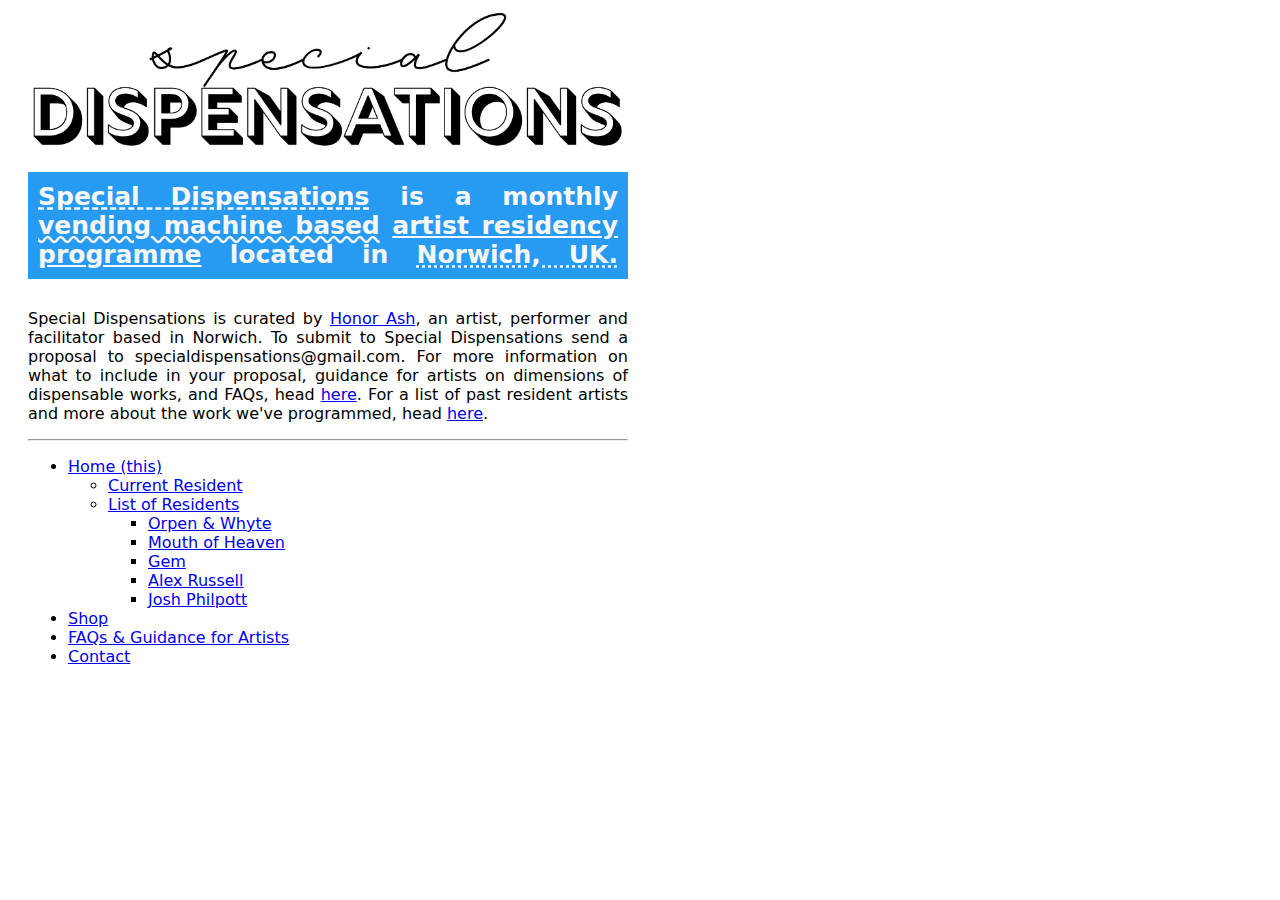
<file: index.html>
<!DOCTYPE html>
<html>

<head>
    <title>Special Dispensations</title>
	<link rel="stylesheet" href="style.css">
    <meta name="viewport" content="width=device-width, initial-scale=1">
</head>
<body>
	<a href="#"; style="background-color:transparent;"><img src="images/logo.png" width="100%"></a>
	<h2 style="color: #F7F7F7; background-color: #279AF1; font-size: 25px !important; margin-top: 15px; padding:10px; text-align-last:justify;"><u style="text-decoration-style: dashed;">Special Dispensations</u> is a monthly <u style="text-decoration-style:wavy;">vending machine based</u> <u>artist residency programme</u> located in <u style="text-decoration-style: dotted;">Norwich, UK.</u></h2>
	<p style="margin-top:30px;">Special Dispensations is curated by <a href="http://www.honorash.com">Honor Ash</a>, an artist, performer and facilitator based in Norwich. To submit to Special Dispensations send a proposal to specialdispensations@gmail.com. For more information on what to include in your proposal, guidance for artists on dimensions of dispensable works, and FAQs, head <a href="FAQ.html">here</a>. For a list of past resident artists and more about the work we've programmed, head <a href="past-residents.html">here</a>.</p>
	<footer>
        <hr>
		<ul class="list">
		 <li><a href="index.html">Home (this)</a></li>
        <ul>
            <li><a href="current-resident.html">Current Resident</a></li>
            <li><a href="list-of-residents.html">List of Residents</a></li>
            <ul>
                <li><a href="orpen-whyte.html">Orpen & Whyte</a></li>
                <li><a href="mouth-of-heaven.html">Mouth of Heaven</a></li>
                <li><a href="gem.html">Gem</a></li>
                <li><a href="alex-russell.html">Alex Russell</a></li>
                <li><a href="josh-philpott.html">Josh Philpott</a></li>
            </ul>
        </ul>
        <li><a href="https://ninetalescollective.bigcartel.com/category/special-dispensations">Shop</a>
        <li><a href="FAQ.html">FAQs & Guidance for Artists</a></li>
        <li><a href="Contact.html">Contact</a></li>
        </ul>
	</footer>
</body>
</html>
</file>
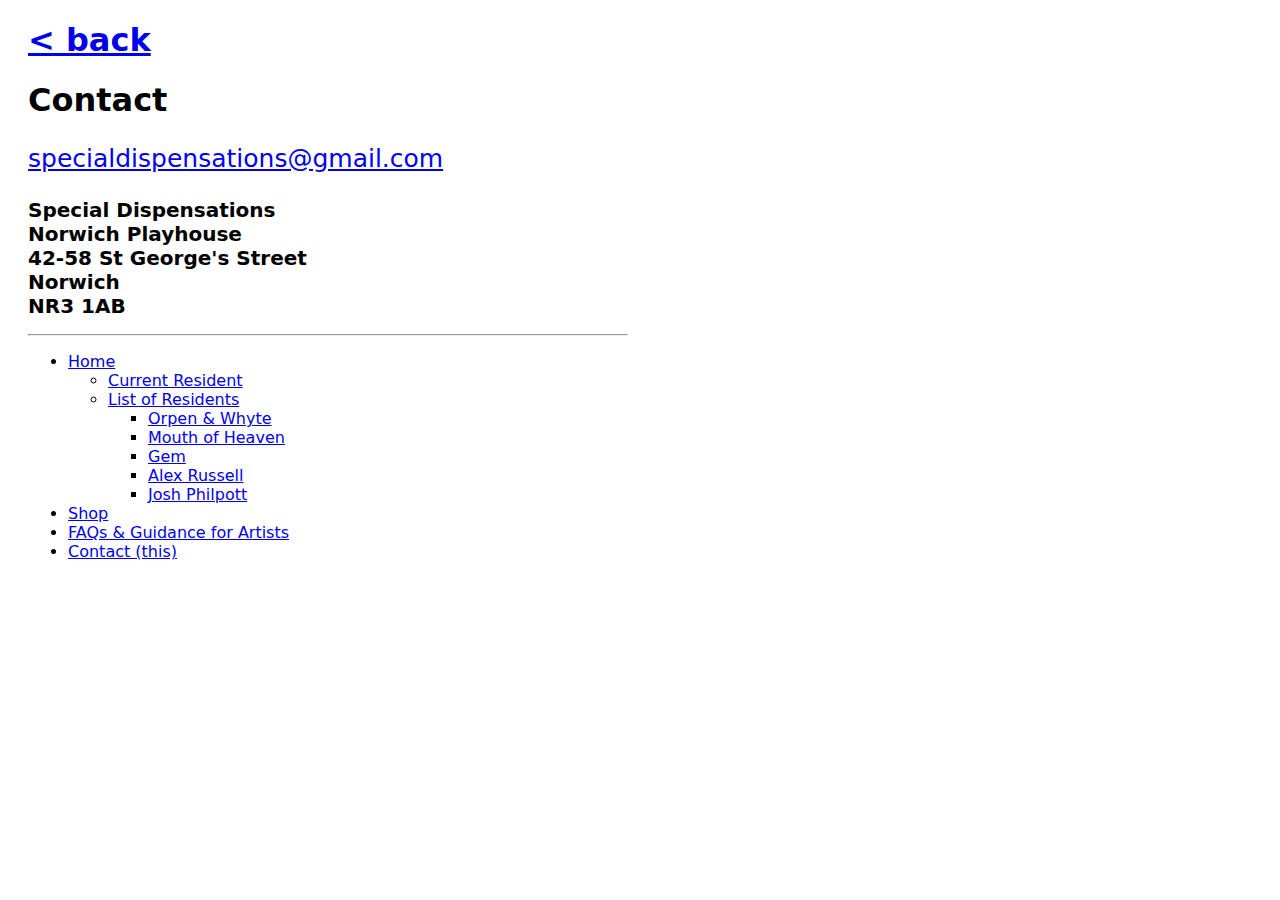
<file: contact.html>
<!DOCTYPE html>
<html>

<head>
    <title>Special Dispensations - Contact</title>
	<link rel="stylesheet" href="style.css">
	<link rel="icon" type="image/x-con" href="images/favicon.png">
	<meta name="viewport" content="width=device-width, initial-scale=1">
</head>
<body>
	<h1><a href="contact.html">< back</h1></a>
	<h1>Contact</h1>
		<p style="font-size: 25px;"><a href="mailto:specialdispensations@gmail.com">specialdispensations@gmail.com</a></p>
		<h2 style="font-size: 20px;">Special Dispensations<br>
			Norwich Playhouse<br>
			42-58 St George's Street<br>
			Norwich<br>
		NR3 1AB</h2>
		</body>
	<footer>
        <hr>
		<ul class="list">
		 <li><a href="index.html">Home</a></li>
        <ul>
            <li><a href="current-resident.html">Current Resident</a></li>
            <li><a href="list-of-residents.html">List of Residents</a></li>
            <ul>
                <li><a href="orpen-whyte.html">Orpen & Whyte</a></li>
                <li><a href="mouth-of-heaven.html">Mouth of Heaven</a></li>
                <li><a href="gem.html">Gem</a></li>
                <li><a href="alex-russell.html">Alex Russell</a></li>
                <li><a href="josh-philpott.html">Josh Philpott</a></li>
            </ul>
        </ul>
        <li><a href="https://ninetalescollective.bigcartel.com/category/special-dispensations">Shop</a>
        <li><a href="FAQ.html">FAQs & Guidance for Artists</a></li>
        <li><a href="Contact.html">Contact (this)</a></li>
        </ul>
	</footer>
	</html>
</file>
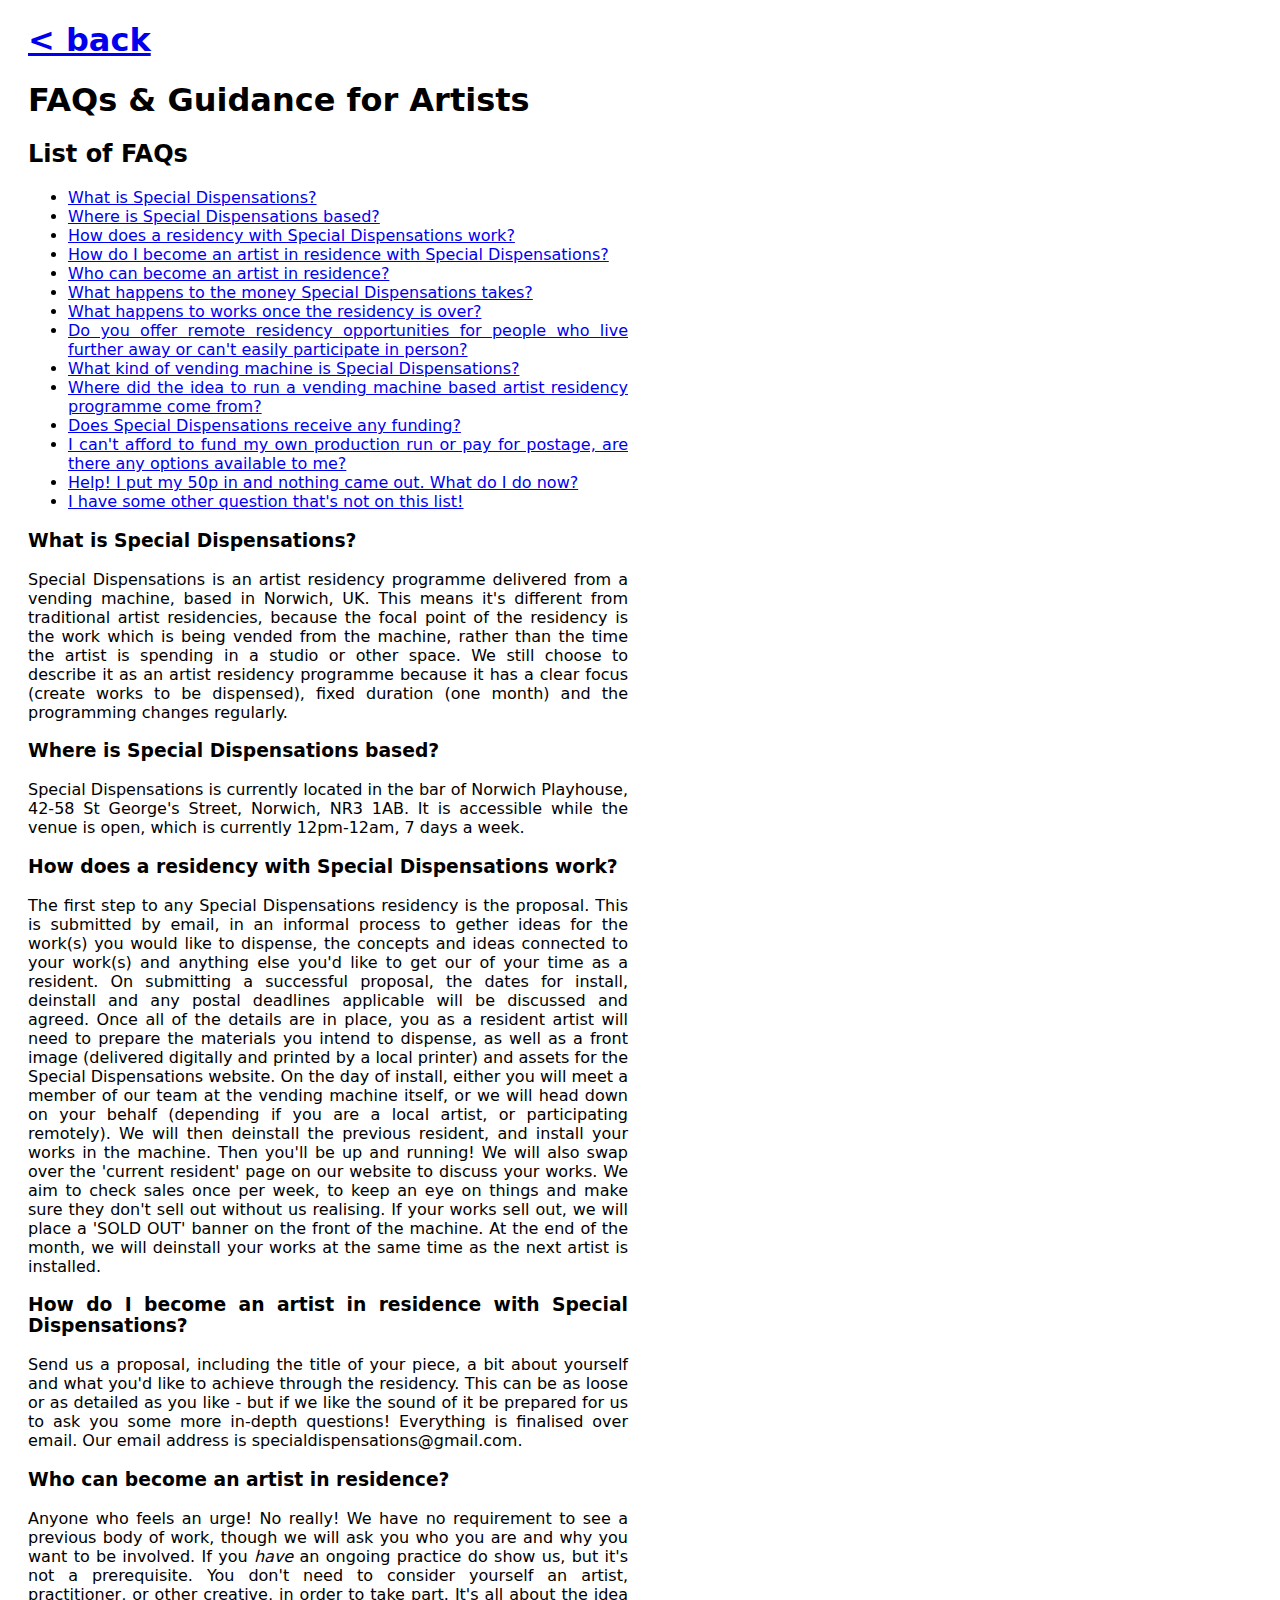
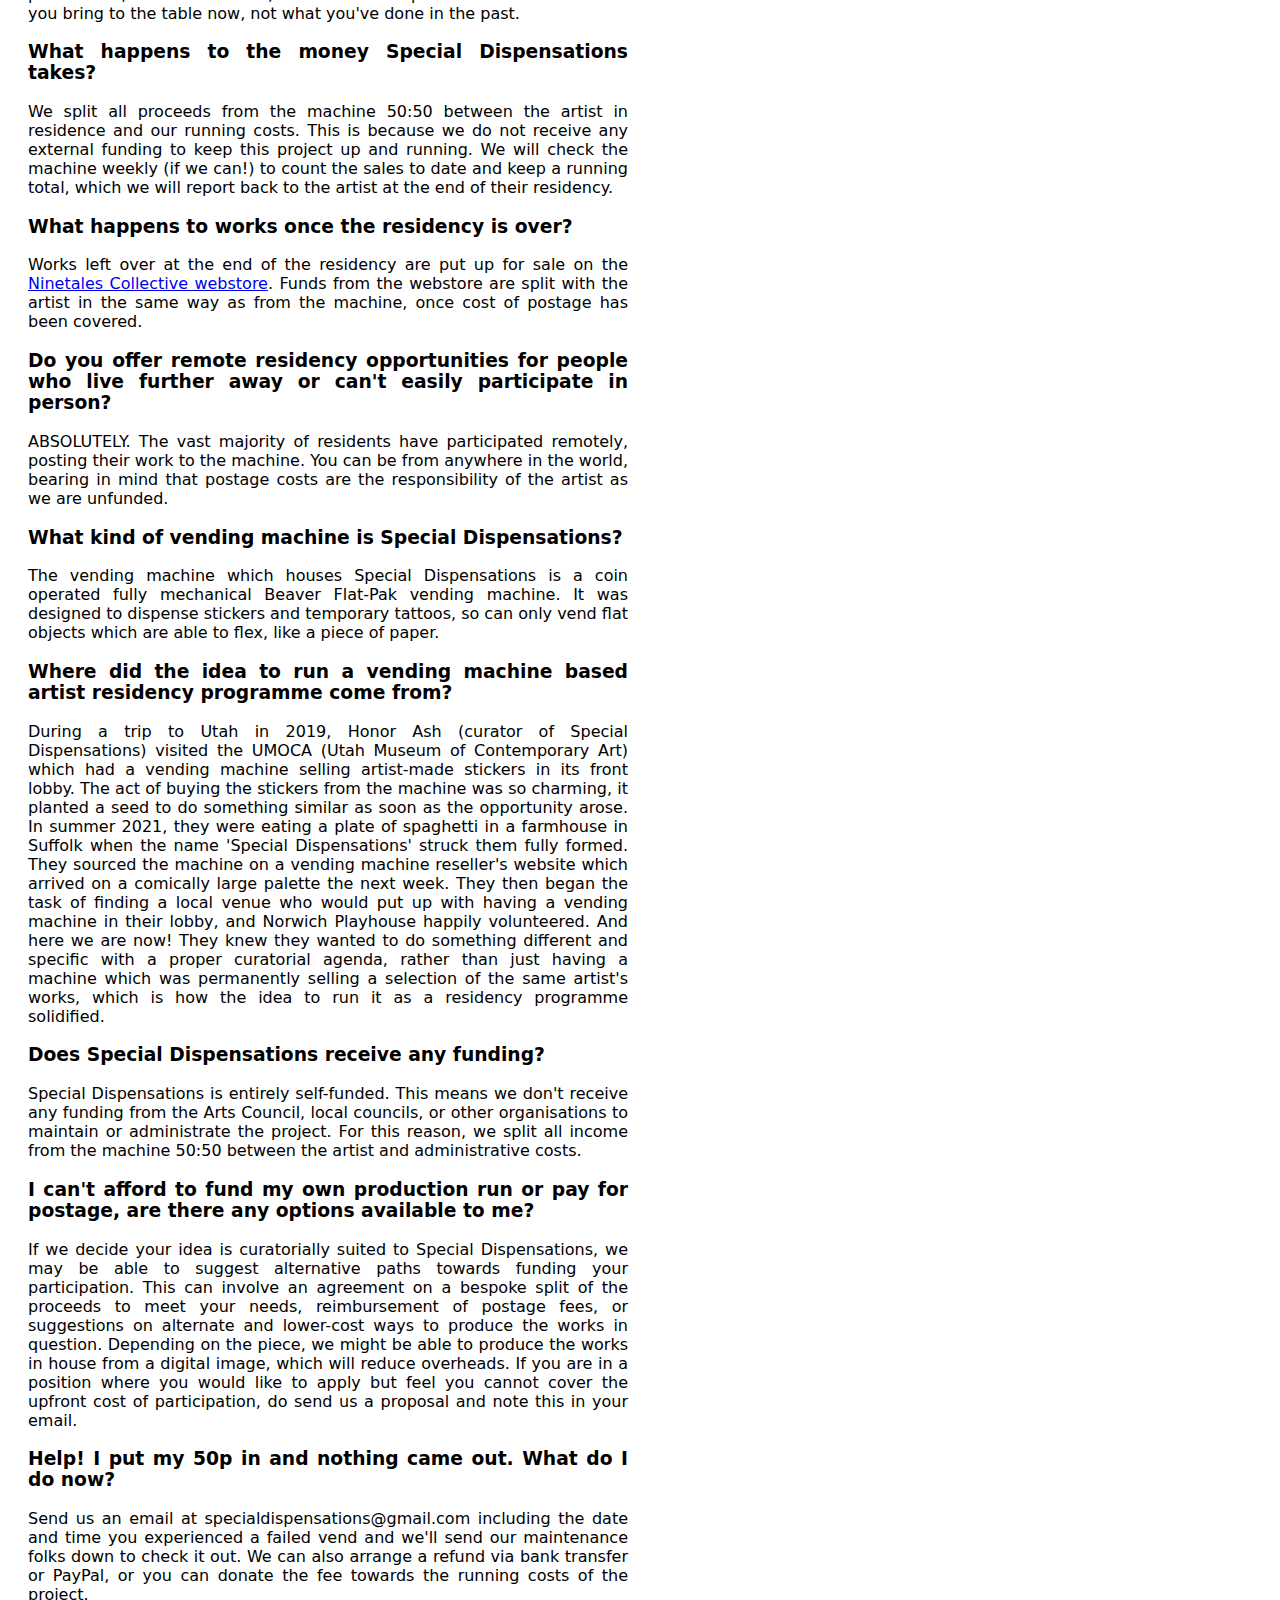
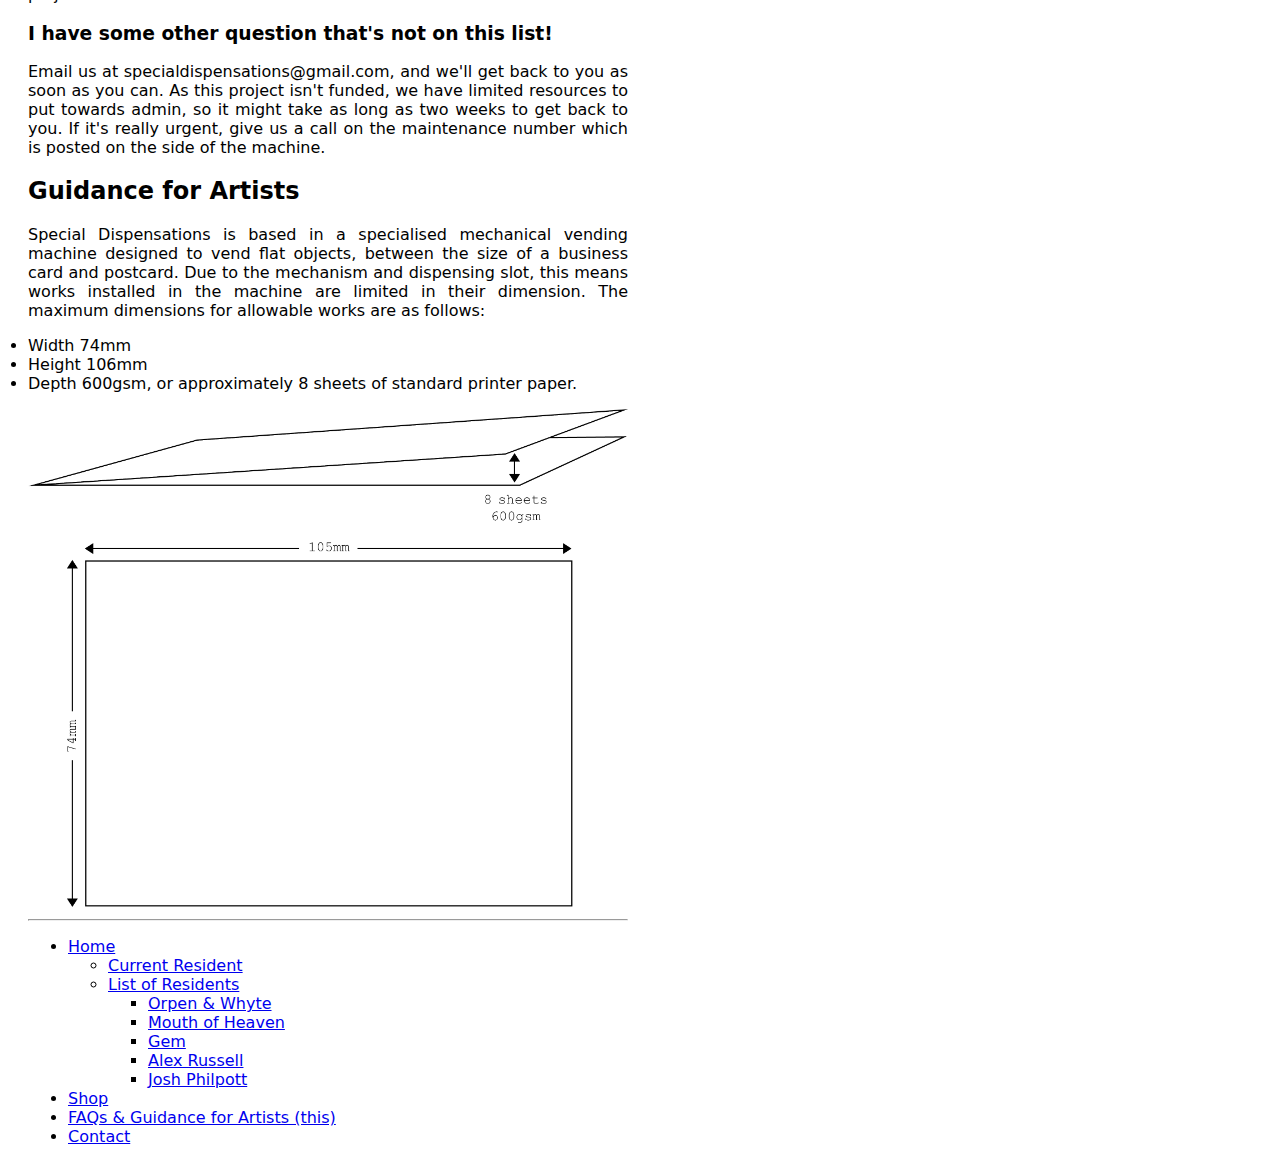
<file: FAQ.html>
<!DOCTYPE html>
<html>

<head>
    <title>Special Dispensations - FAQs</title>
	<link rel="stylesheet" href="style.css">
	<meta name="viewport" content="width=device-width, initial-scale=1">
</head>
<body>
	<h1><a href="index.html">< back</h1></a>
	<h1>FAQs & Guidance for Artists</h1>
	<h2 style="margin-bottom: 20px">List of FAQs</h2>
<ul class="list" style="margin-bottom:15px;">
	<li><a href="#What_is">What is Special Dispensations?</a></li>
	<li><a href="#Where_is">Where is Special Dispensations based?</a></li>
	<li><a href="#How">How does a residency with Special Dispensations work?</a></li>
	<li><a href="#Become_artist">How do I become an artist in residence with Special Dispensations?</a></li>
	<li><a href="#Who_can">Who can become an artist in residence?</a></li>
	<li><a href="#Money">What happens to the money Special Dispensations takes?</a></li>
	<li><a href="#Over">What happens to works once the residency is over?</a></li>
	<li><a href="#Remote">Do you offer remote residency opportunities for people who live further away or can't easily participate in person?</a></li>
	<li><a href="#What_vend">What kind of vending machine is Special Dispensations?</a></li>
	<li><a href="#Idea">Where did the idea to run a vending machine based artist residency programme come from?</a></li>
	<li><a href="#Funding">Does Special Dispensations receive any funding?</a></li>
	<li><a href="#Financial_aid">I can't afford to fund my own production run or pay for postage, are there any options available to me?</a></li>
	<li><a href="#Refund">Help! I put my 50p in and nothing came out. What do I do now?</a></li>
	<li><a href="#Other">I have some other question that's not on this list!</a></li>
</ul>

<h3 id="What_is">What is Special Dispensations?</h3>
	<p>Special Dispensations is an artist residency programme delivered from a vending machine, based in Norwich, UK. This means it's different from traditional artist residencies, because the focal point of the residency is the work which is being vended from the machine, rather than the time the artist is spending in a studio or other space. We still choose to describe it as an artist residency programme because it has a clear focus (create works to be dispensed), fixed duration (one month) and the programming changes regularly.</p>
<h3 id="Where_is">Where is Special Dispensations based?</h3>
	<p>Special Dispensations is currently located in the bar of Norwich Playhouse, 42-58 St George's Street, Norwich, NR3 1AB. It is accessible while the venue is open, which is currently 12pm-12am, 7 days a week.</p>
<h3 id="How">How does a residency with Special Dispensations work?</h3>
	<p>The first step to any Special Dispensations residency is the proposal. This is submitted by email, in an informal process to gether ideas for the work(s) you would like to dispense, the concepts and ideas connected to your work(s) and anything else you'd like to get our of your time as a resident. On submitting a successful proposal, the dates for install, deinstall and any postal deadlines applicable will be discussed and agreed. Once all of the details are in place, you as a resident artist will need to prepare the materials you intend to dispense, as well as a front image (delivered digitally and printed by a local printer) and assets for the Special Dispensations website. On the day of install, either you will meet a member of our team at the vending machine itself, or we will head down on your behalf (depending if you are a local artist, or participating remotely). We will then deinstall the previous resident, and install your works in the machine. Then you'll be up and running! We will also swap over the 'current resident' page on our website to discuss your works. We aim to check sales once per week, to keep an eye on things and make sure they don't sell out without us realising. If your works sell out, we will place a 'SOLD OUT' banner on the front of the machine. At the end of the month, we will deinstall your works at the same time as the next artist is installed.</p>
<h3 id="Become_artist">How do I become an artist in residence with Special Dispensations?</h3>
	<p>Send us a proposal, including the title of your piece, a bit about yourself and what you'd like to achieve through the residency. This can be as loose or as detailed as you like - but if we like the sound of it be prepared for us to ask you some more in-depth questions! Everything is finalised over email. Our email address is specialdispensations@gmail.com.</p>
<h3 id="Who_can">Who can become an artist in residence?</h3>
	<p>Anyone who feels an urge! No really! We have no requirement to see a previous body of work, though we will ask you who you are and why you want to be involved. If you <i>have</i> an ongoing practice do show us, but it's not a prerequisite. You don't need to consider yourself an artist, practitioner, or other creative, in order to take part. It's all about the idea you bring to the table now, not what you've done in the past.</p>
<h3 id="Money">What happens to the money Special Dispensations takes?</h3>
	<p>We split all proceeds from the machine 50:50 between the artist in residence and our running costs. This is because we do not receive any external funding to keep this project up and running. We will check the machine weekly (if we can!) to count the sales to date and keep a running total, which we will report back to the artist at the end of their residency.</p> 
<h3 id="Over">What happens to works once the residency is over?</h3>
	<p>Works left over at the end of the residency are put up for sale on the <a href="http://www.ninetalescollective.org/store">Ninetales Collective webstore</a>. Funds from the webstore are split with the artist in the same way as from the machine, once cost of postage has been covered.</p>
<h3 id="Remote">Do you offer remote residency opportunities for people who live further away or can't easily participate in person?</h3>
	<p>ABSOLUTELY. The vast majority of residents have participated remotely, posting their work to the machine. You can be from anywhere in the world, bearing in mind that postage costs are the responsibility of the artist as we are unfunded.</p>
<h3 id="What_vend">What kind of vending machine is Special Dispensations?</h3>
	<p>The vending machine which houses Special Dispensations is a coin operated fully mechanical Beaver Flat-Pak vending machine. It was designed to dispense stickers and temporary tattoos, so can only vend flat objects which are able to flex, like a piece of paper.</p>
<h3 id="Idea">Where did the idea to run a vending machine based artist residency programme come from?</h3>
	<p>During a trip to Utah in 2019, Honor Ash (curator of Special Dispensations) visited the UMOCA (Utah Museum of Contemporary Art) which had a vending machine selling artist-made stickers in its front lobby. The act of buying the stickers from the machine was so charming, it planted a seed to do something similar as soon as the opportunity arose. In summer 2021, they were eating a plate of spaghetti in a farmhouse in Suffolk when the name 'Special Dispensations' struck them fully formed. They sourced the machine on a vending machine reseller's website which arrived on a comically large palette the next week. They then began the task of finding a local venue who would put up with having a vending machine in their lobby, and Norwich Playhouse happily volunteered. And here we are now! They knew they wanted to do something different and specific with a proper curatorial agenda, rather than just having a machine which was permanently selling a selection of the same artist's works, which is how the idea to run it as a residency programme solidified.</p>
<h3 id="Funding">Does Special Dispensations receive any funding?</h3>
	<p>Special Dispensations is entirely self-funded. This means we don't receive any funding from the Arts Council, local councils, or other organisations to maintain or administrate the project. For this reason, we split all income from the machine 50:50 between the artist and administrative costs.</p>
<h3 id="Financial_aid">I can't afford to fund my own production run or pay for postage, are there any options available to me?</h3>
	<p>If we decide your idea is curatorially suited to Special Dispensations, we may be able to suggest alternative paths towards funding your participation. This can involve an agreement on a bespoke split of the proceeds to meet your needs, reimbursement of postage fees, or suggestions on alternate and lower-cost ways to produce the works in question. Depending on the piece, we might be able to produce the works in house from a digital image, which will reduce overheads. If you are in a position where you would like to apply but feel you cannot cover the upfront cost of participation, do send us a proposal and note this in your email.</p>
<h3 id="Refund">Help! I put my 50p in and nothing came out. What do I do now?</h3>
	<p>Send us an email at specialdispensations@gmail.com including the date and time you experienced a failed vend and we'll send our maintenance folks down to check it out. We can also arrange a refund via bank transfer or PayPal, or you can donate the fee towards the running costs of the project.</p>
<h3 id="Other">I have some other question that's not on this list!</h3>
	<p>Email us at specialdispensations@gmail.com, and we'll get back to you as soon as you can. As this project isn't funded, we have limited resources to put towards admin, so it might take as long as two weeks to get back to you. If it's really urgent, give us a call on the maintenance number which is posted on the side of the machine.</p>

<h2>Guidance for Artists</h2>
<p>Special Dispensations is based in a specialised mechanical vending machine designed to vend flat objects, between the size of a business card and postcard. Due to the mechanism and dispensing slot, this means works installed in the machine are limited in their dimension. The maximum dimensions for allowable works are as follows:
	<li>Width 74mm</li>
	<li>Height 106mm</li> 
	<li>Depth 600gsm, or approximately 8 sheets of standard printer paper.</li>
</p>
<img src="images/guidance.png" width=100%>
	</body>
	<footer>
        <hr>
		<ul class="list">
		 <li><a href="index.html">Home</a></li>
        <ul>
            <li><a href="current-resident.html">Current Resident</a></li>
            <li><a href="list-of-residents.html">List of Residents</a></li>
            <ul>
                <li><a href="orpen-whyte.html">Orpen & Whyte</a></li>
                <li><a href="mouth-of-heaven.html">Mouth of Heaven</a></li>
                <li><a href="gem.html">Gem</a></li>
                <li><a href="alex-russell.html">Alex Russell</a></li>
                <li><a href="josh-philpott.html">Josh Philpott</a></li>
            </ul>
        </ul>
        <li><a href="https://ninetalescollective.bigcartel.com/category/special-dispensations">Shop</a>
        <li><a href="FAQ.html">FAQs & Guidance for Artists (this)</a></li>
        <li><a href="Contact.html">Contact</a></li>
        </ul>
	</footer>
	</html>
</file>
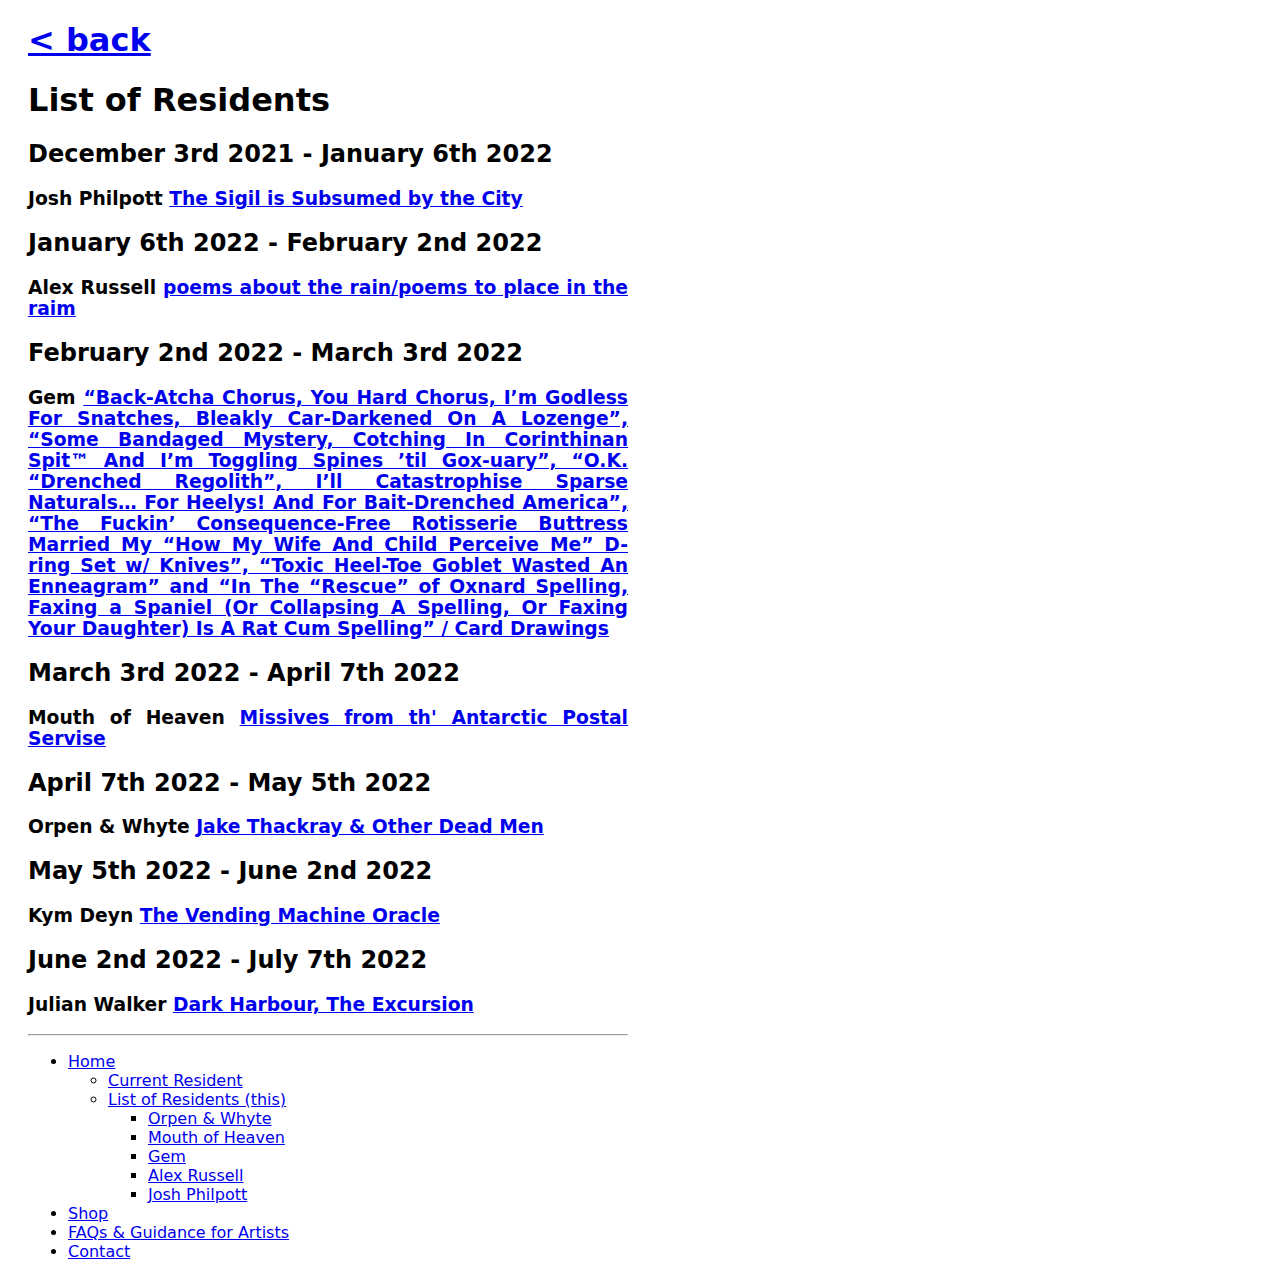
<file: list-of-residents.html>
<!DOCTYPE html>
<html>

<head>
    <title>Special Dispensations - List of Residents</title>
	<link rel="stylesheet" href="style.css">
	<link rel="icon" type="image/x-con" href="images/favicon.png">
	<meta name="viewport" content="width=device-width, initial-scale=1">
</head>
<body>
	<h1><a href="index.html">< back</h1></a>
	<h1>List of Residents</h1>
	<h2 class="list">December 3rd 2021 - January 6th 2022</h2>
	<h3 class="list">Josh Philpott <a href="josh-philpott.html">The Sigil is Subsumed by the City</a></h3>
	<h2 class="list">January 6th 2022 - February 2nd 2022</h2>
	<h3 class="list">Alex Russell <a href="alex-russell.html">poems about the rain/poems to place in the raim</a></h3>
	<h2 class="list">February 2nd 2022 - March 3rd 2022</h2>
	<h3 class="list">Gem <a href="gem.html">“Back-Atcha Chorus, You Hard Chorus, I’m Godless For Snatches, Bleakly Car-Darkened On A Lozenge”, “Some Bandaged Mystery, Cotching In Corinthinan Spit™ And I’m Toggling Spines ’til Gox-uary”, “O.K. “Drenched Regolith”, I’ll Catastrophise Sparse Naturals… For Heelys! And For Bait-Drenched America”, “The Fuckin’ Consequence-Free Rotisserie Buttress Married My “How My Wife And Child Perceive Me” D-ring Set w/ Knives”, “Toxic Heel-Toe Goblet Wasted An Enneagram” and “In The “Rescue” of Oxnard Spelling, Faxing a Spaniel (Or Collapsing A Spelling, Or Faxing Your Daughter) Is A Rat Cum Spelling” / Card Drawings</a></h3>
	<h2 class="list">March 3rd 2022 - April 7th 2022</h2>
	<h3 class="list">Mouth of Heaven <a href="mouth-of-heaven.html">Missives from th' Antarctic Postal Servise</a></h3>
	<h2 class="list">April 7th 2022 - May 5th 2022</h2>
	<h3 class="list">Orpen & Whyte <a href="orpen-whyte.html">Jake Thackray & Other Dead Men</a></h3>
	<h2 class="list">May 5th 2022 - June 2nd 2022</h2>
	<h3 class="list">Kym Deyn <a href="current-resident.html">The Vending Machine Oracle</a></h3>
	<h2 class="list">June 2nd 2022 - July 7th 2022</h2>
	<h3 class="list">Julian Walker <a href="julian-walker.html">Dark Harbour, The Excursion</a></h3>
</body>
<footer>
	        <hr>
		<ul class="list">
		 <li><a href="index.html">Home</a></li>
        <ul>
            <li><a href="current-resident.html">Current Resident</a></li>
            <li><a href="list-of-residents.html">List of Residents (this)</a></li>
            <ul>
                <li><a href="orpen-whyte.html">Orpen & Whyte</a></li>
                <li><a href="mouth-of-heaven.html">Mouth of Heaven</a></li>
                <li><a href="gem.html">Gem</a></li>
                <li><a href="alex-russell.html">Alex Russell</a></li>
                <li><a href="josh-philpott.html">Josh Philpott</a></li>
            </ul>
        </ul>
        <li><a href="https://ninetalescollective.bigcartel.com/category/special-dispensations">Shop</a>
        <li><a href="FAQ.html">FAQs & Guidance for Artists</a></li>
        <li><a href="contact.html">Contact</a></li>
        </ul>
	</footer>
	</html>
</file>
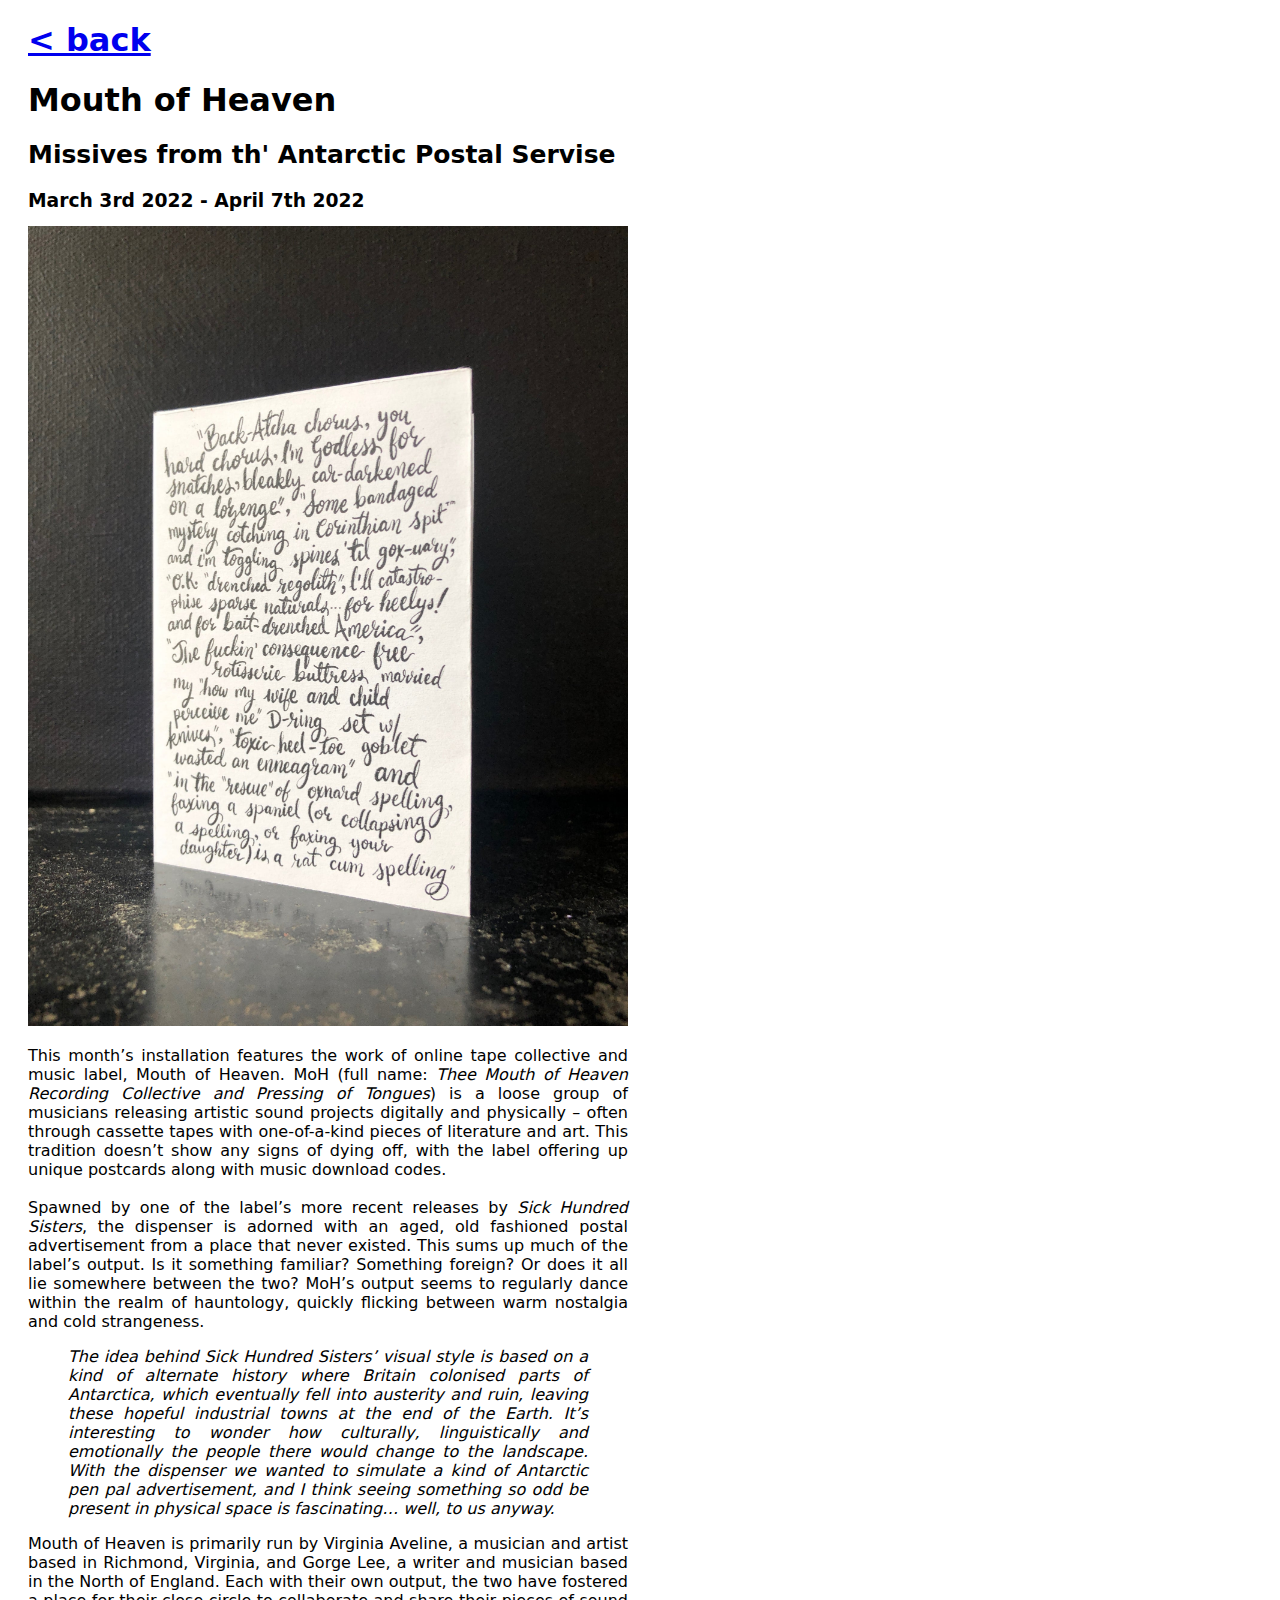
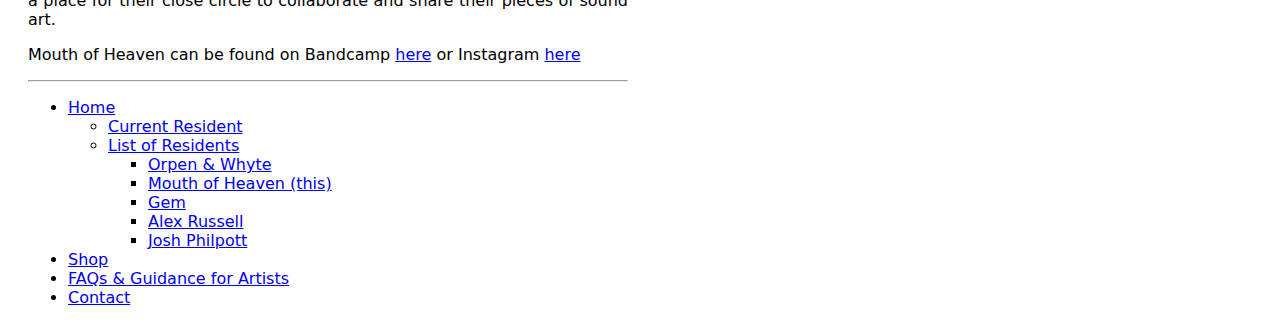
<file: mouth-of-heaven.html>
<!DOCTYPE html>
<html>
<head>
    <title>Special Dispensations - Mouth of Heaven</title>
	<link rel="stylesheet" href="style.css">
    <meta name="viewport" content="width=device-width, initial-scale=1">
</head>
<body>
<h1><a href="index.html">< back</h1></a>
    <h1>Mouth of Heaven</h1>
    <h2 style="font-size:25px;">Missives from th' Antarctic Postal Servise</h2>
    <h3 style="margin-bottom:15px">March 3rd 2022 - April 7th 2022</h3>
    <img src="images/gem1.jpeg" width="100%">
    <p>This month’s installation features the work of online tape collective and music label, Mouth of Heaven. MoH (full name: <i>Thee Mouth of Heaven Recording Collective and Pressing of Tongues</i>) is a loose group of musicians releasing artistic sound projects digitally and physically – often through cassette tapes with one-of-a-kind pieces of literature and art. This tradition doesn’t show any signs of dying off, with the label offering up unique postcards along with music download codes.<br><br>Spawned by one of the label’s more recent releases by <i>Sick Hundred Sisters</i>, the dispenser is adorned with an aged, old fashioned postal advertisement from a place that never existed. This sums up much of the label’s output. Is it something familiar? Something foreign? Or does it all lie somewhere between the two? MoH’s output seems to regularly dance within the realm of hauntology, quickly flicking between warm nostalgia and cold strangeness.</p>
    <blockquote class="quote"><i>The idea behind <i>Sick Hundred Sisters’</i> visual style is based on a kind of alternate history where Britain colonised parts of Antarctica, which eventually fell into austerity and ruin, leaving these hopeful industrial towns at the end of the Earth. It’s interesting to wonder how culturally, linguistically and emotionally the people there would change to the landscape. With the dispenser we wanted to simulate a kind of Antarctic pen pal advertisement, and I think seeing something so odd be present in physical space is fascinating… well, to us anyway.</i></blockquote>
<p class="artist">Mouth of Heaven is primarily run by Virginia Aveline, a musician and artist based in Richmond, Virginia, and Gorge Lee, a writer and musician based in the North of England. Each with their own output, the two have fostered a place for their close circle to collaborate and share their pieces of sound art.</p>
<p>Mouth of Heaven can be found on Bandcamp <a href="http://mouthofheaven.bandcamp.com">here</a> or Instagram <a href="http://www.instagram.com/mouthofheaven.info">here</a></p>
    </body>
<footer>
    <hr>
            <ul class="list">
         <li><a href="index.html">Home</a></li>
        <ul>
            <li><a href="current-resident.html">Current Resident</a></li>
            <li><a href="list-of-residents.html">List of Residents</a></li>
            <ul>
                <li><a href="orpen-whyte.html">Orpen & Whyte</a></li>
                <li><a href="mouth-of-heaven.html">Mouth of Heaven (this)</a></li>
                <li><a href="gem.html">Gem</a></li>
                <li><a href="alex-russell.html">Alex Russell</a></li>
                <li><a href="josh-philpott.html">Josh Philpott</a></li>
            </ul>
        </ul>
        <li><a href="https://ninetalescollective.bigcartel.com/category/special-dispensations">Shop</a>
        <li><a href="FAQ.html">FAQs & Guidance for Artists</a></li>
        <li><a href="Contact.html">Contact</a></li>
        </ul>
</footer>
</html>
</file>
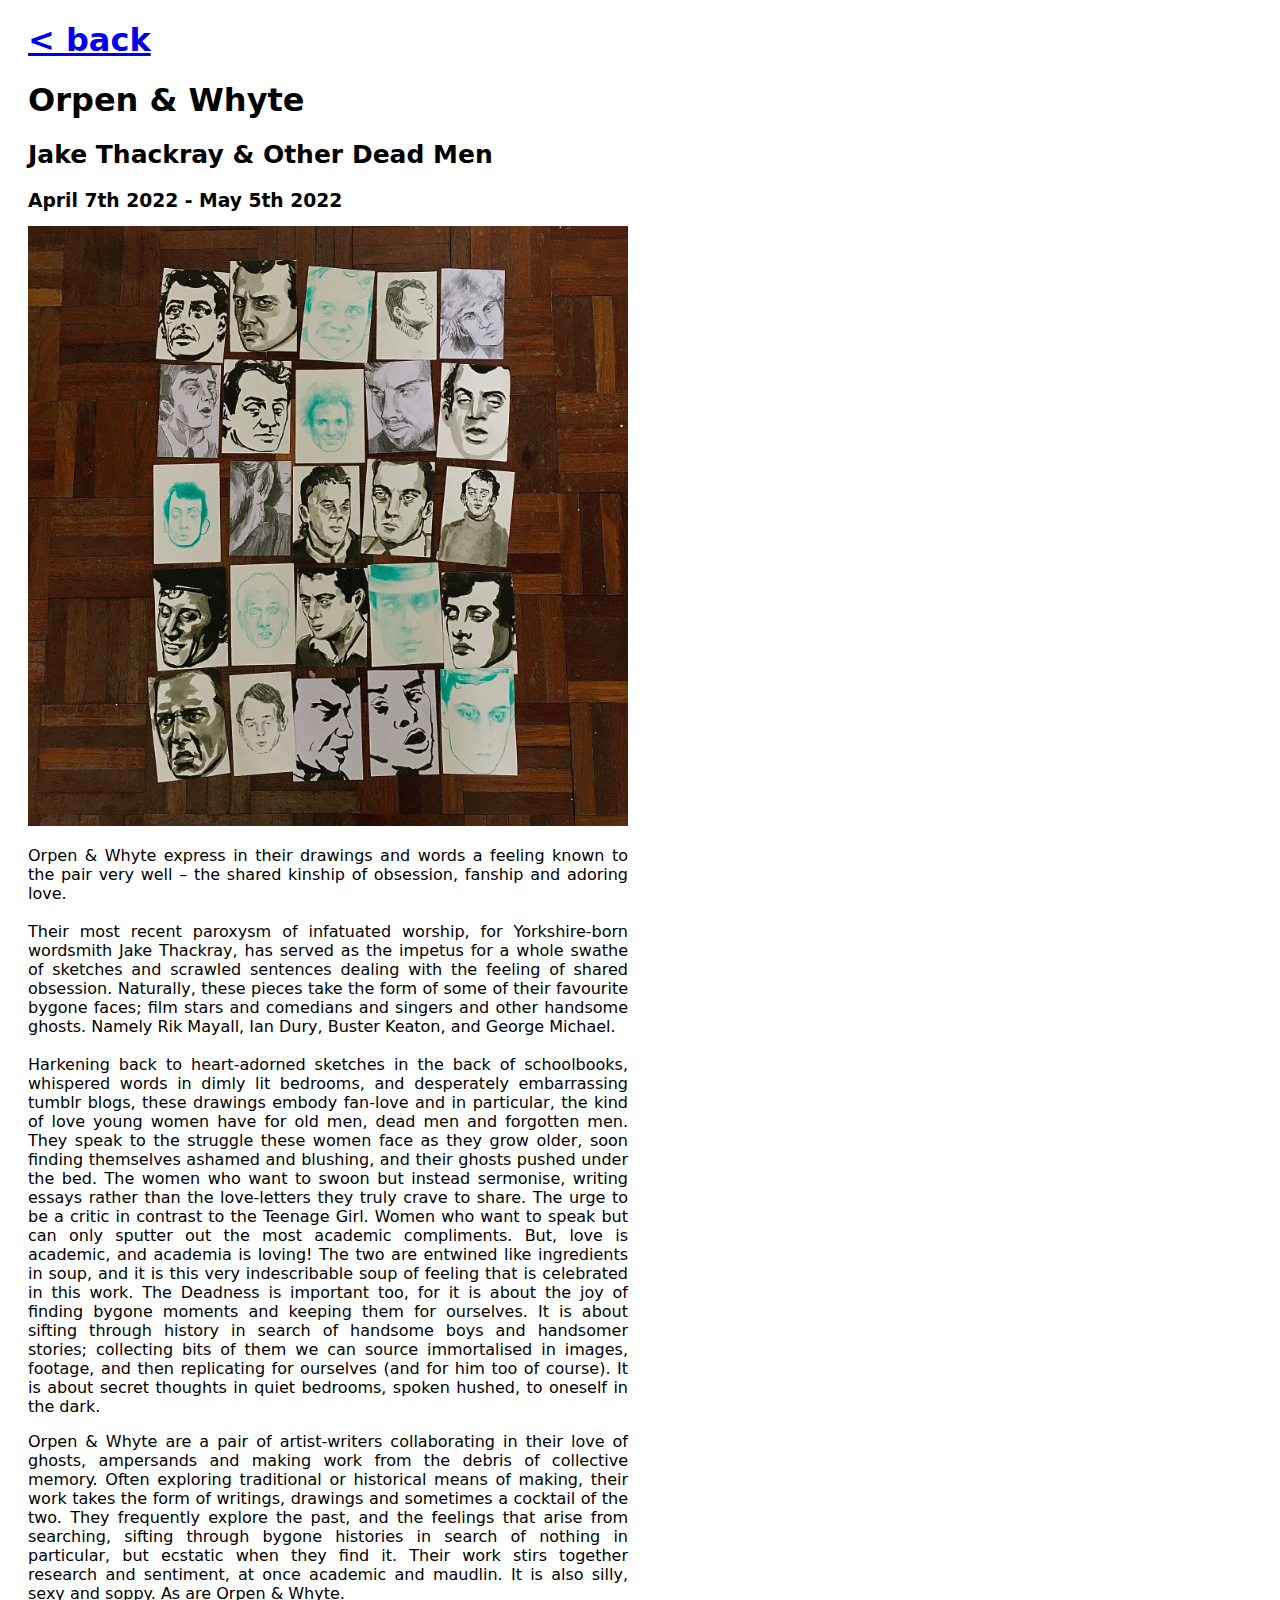
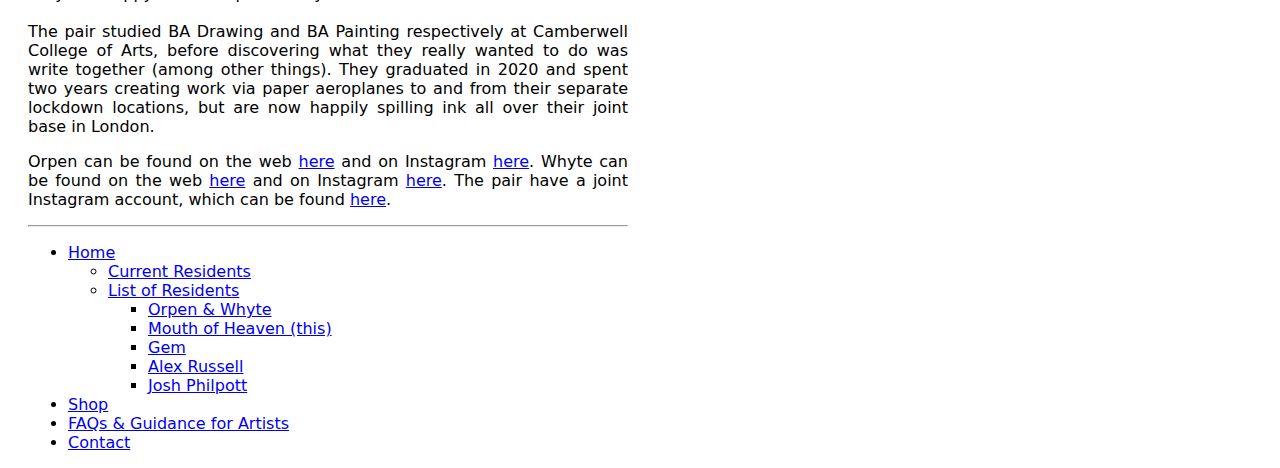
<file: orpen-whyte.html>
<!DOCTYPE html>
<html>
<head>
    <title>Special Dispensations - Orpen & Whyte</title>
	<link rel="stylesheet" href="style.css">
    <meta name="viewport" content="width=device-width, initial-scale=1">
</head>
<body>
<h1><a href="index.html">< back</h1></a>
    <h1>Orpen & Whyte</h1>
    <h2 style="font-size:25px;">Jake Thackray & Other Dead Men</h2>
    <h3 style="margin-bottom:15px">April 7th 2022 - May 5th 2022</h3>
    <img src="images/orpen.jpg" width="100%">
    <p>Orpen & Whyte express in their drawings and words a feeling known to the pair very well – the shared kinship of obsession, fanship and adoring love.<br><br>Their most recent paroxysm of infatuated worship, for Yorkshire-born wordsmith Jake Thackray, has served as the impetus for a whole swathe of sketches and scrawled sentences dealing with the feeling of shared obsession. Naturally, these pieces take the form of some of their favourite bygone faces; film stars and comedians and singers and other handsome ghosts. Namely Rik Mayall, Ian Dury, Buster Keaton, and George Michael.<br><br>Harkening back to heart-adorned sketches in the back of schoolbooks, whispered words in dimly lit bedrooms, and desperately embarrassing tumblr blogs, these drawings embody fan-love and in particular, the kind of love young women have for old men, dead men and forgotten men. They speak to the struggle these women face as they grow older, soon finding themselves ashamed and blushing, and their ghosts pushed under the bed. The women who want to swoon but instead sermonise, writing essays rather than the love-letters they truly crave to share. The urge to be a critic in contrast to the Teenage Girl. Women who want to speak but can only sputter out the most academic compliments. But, love is academic, and academia is loving! The two are entwined like ingredients in soup, and it is this very indescribable soup of feeling that is celebrated in this work. The Deadness is important too, for it is about the joy of finding bygone moments and keeping them for ourselves. It is about sifting through history in search of handsome boys and handsomer stories; collecting bits of them we can source immortalised in images, footage, and then replicating for ourselves (and for him too of course). It is about secret thoughts in quiet bedrooms, spoken hushed, to oneself in the dark.</p>
<p class="artist">Orpen & Whyte are a pair of artist-writers collaborating in their love of ghosts, ampersands and making work from the debris of collective memory. Often exploring traditional or historical means of making, their work takes the form of writings, drawings and sometimes a cocktail of the two. They frequently explore the past, and the feelings that arise from searching, sifting through bygone histories in search of nothing in particular, but ecstatic when they find it. Their work stirs together research and sentiment, at once academic and maudlin. It is also silly, sexy and soppy. As are Orpen & Whyte.<br><br>The pair studied BA Drawing and BA Painting respectively at Camberwell College of Arts, before discovering what they really wanted to do was write together (among other things). They graduated in 2020 and spent two years creating work via paper aeroplanes to and from their separate lockdown locations, but are now happily spilling ink all over their joint base in London.</p>
<p>Orpen can be found on the web <a href="http://www.hollyorpen.co.uk">here</a> and on Instagram <a href="http://www.instagram.com/holly_orpen">here</a>. Whyte can be found on the web <a href="http://www.hannahwhyte.co.uk.">here</a> and on Instagram <a href="http://www.instagram.com/han.whyte">here</a>. The pair have a joint Instagram account, which can be found <a href="http://www.instagram.com/orpenandwhyte">here</a>.</p>
    </body>
<footer>
    <hr>
            <ul class="list">
         <li><a href="index.html">Home</a></li>
        <ul>
            <li><a href="current-resident.html">Current Residents</a></li>
            <li><a href="list-of-residents.html">List of Residents</a></li>
            <ul>
                <li><a href="orpen-whyte.html">Orpen & Whyte</a></li>
                <li><a href="mouth-of-heaven.html">Mouth of Heaven (this)</a></li>
                <li><a href="gem.html">Gem</a></li>
                <li><a href="alex-russell.html">Alex Russell</a></li>
                <li><a href="josh-philpott.html">Josh Philpott</a></li>
            </ul>
        </ul>
        <li><a href="https://ninetalescollective.bigcartel.com/category/special-dispensations">Shop</a>
        <li><a href="FAQ.html">FAQs & Guidance for Artists</a></li>
        <li><a href="Contact.html">Contact</a></li>
        </ul>
</footer>
</html>
</file>
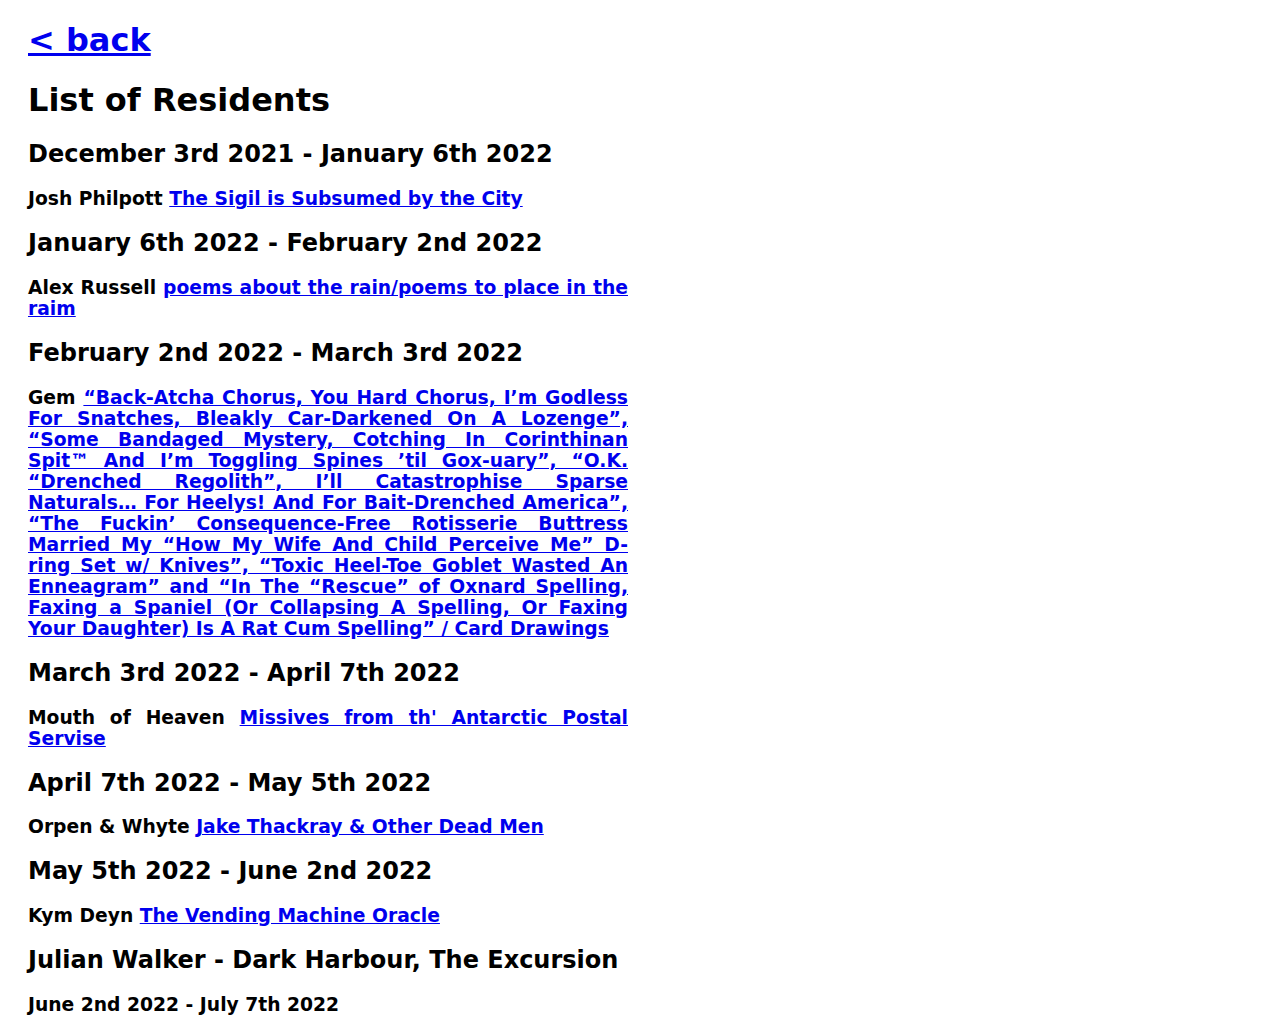
<file: past-residents.html>
<!DOCTYPE html>
<html>

<head>
    <title>Special Dispensations - List of Residents</title>
	<link rel="stylesheet" href="style.css">
	<meta name="viewport" content="width=device-width, initial-scale=1">
</head>
<body>
	<h1><a href="index.html">< back</h1></a>
	<h1>List of Residents</h1>
	<h2 class="list">December 3rd 2021 - January 6th 2022</h2>
	<h3 class="list">Josh Philpott <a href="josh-philpott.html">The Sigil is Subsumed by the City</a></h3>
	<h2 class="list">January 6th 2022 - February 2nd 2022</h2>
	<h3 class="list">Alex Russell <a href="alex-russell.html">poems about the rain/poems to place in the raim</a></h3>
	<h2 class="list">February 2nd 2022 - March 3rd 2022</h2>
	<h3 class="list">Gem <a href="gem.html">“Back-Atcha Chorus, You Hard Chorus, I’m Godless For Snatches, Bleakly Car-Darkened On A Lozenge”, “Some Bandaged Mystery, Cotching In Corinthinan Spit™ And I’m Toggling Spines ’til Gox-uary”, “O.K. “Drenched Regolith”, I’ll Catastrophise Sparse Naturals… For Heelys! And For Bait-Drenched America”, “The Fuckin’ Consequence-Free Rotisserie Buttress Married My “How My Wife And Child Perceive Me” D-ring Set w/ Knives”, “Toxic Heel-Toe Goblet Wasted An Enneagram” and “In The “Rescue” of Oxnard Spelling, Faxing a Spaniel (Or Collapsing A Spelling, Or Faxing Your Daughter) Is A Rat Cum Spelling” / Card Drawings</a></h3>
	<h2 class="list">March 3rd 2022 - April 7th 2022</h2>
	<h3 class="list">Mouth of Heaven <a href="mouth-of-heaven.html">Missives from th' Antarctic Postal Servise</a></h3>
	<h2 class="list">April 7th 2022 - May 5th 2022</h2>
	<h3 class="list">Orpen & Whyte <a href="orpen-whyte.html">Jake Thackray & Other Dead Men</a></h3>
	<h2 class="list">May 5th 2022 - June 2nd 2022</h2>
	<h3 class="list">Kym Deyn <a href="current-resident.html">The Vending Machine Oracle</a></h3>
	<h2>Julian Walker - Dark Harbour, The Excursion</h2>
	<h3>June 2nd 2022 - July 7th 2022</h3>
</body>
<footer>
	</footer>
	</html>
</file>
<file: style.css>
.indented{
    padding-left: 30px;
}
body {
    background-color: #fff;
    color: #000;
    font-family: "Segoe UI", Frutiger, "Frutiger Linotype", "Dejavu Sans", "Helvetica Neue", Arial, sans-serif;
    font-size: 16px;
    max-width: 600px;
    padding-left: 20px;
    padding-right: 20px;
    text-align: justify;
}
@media (max-device-width: 414px{
    body {
        max-width: 100%;
    }
}
</file>
